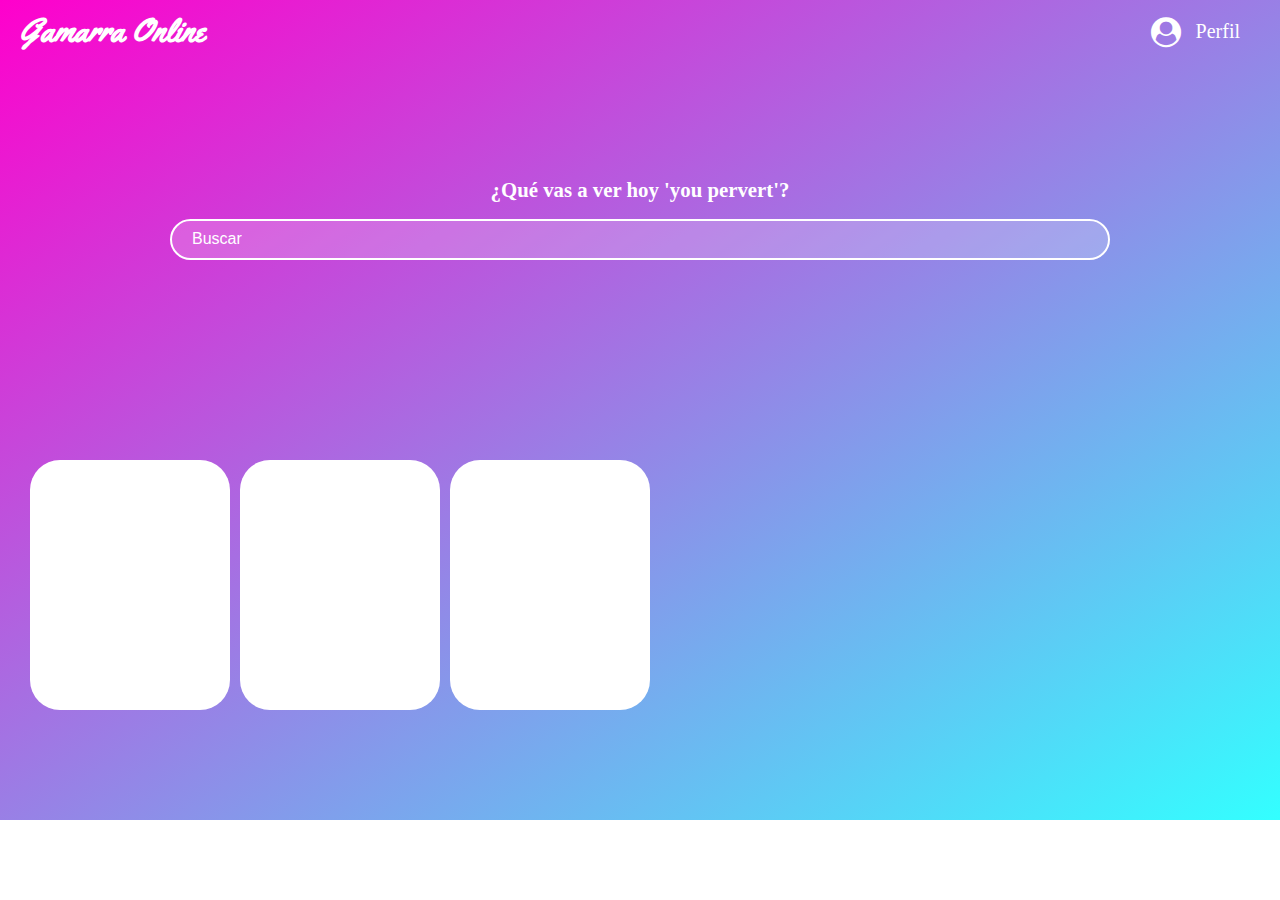
<file: index.html>
﻿<!DOCTYPE html>
<html>
<head>
	<title>Ingresar</title>
	<meta charset="utf-8">
	<meta name="viewport" content="width=device-width, initial-scale=1">
	<link rel="stylesheet" href="index.css">
	<link rel="icon" href="icono.ico" type="image/x-icon">
	<link rel="stylesheet" href="https://cdnjs.cloudflare.com/ajax/libs/font-awesome/4.7.0/css/font-awesome.min.css">
	<link href="https://fonts.googleapis.com/css2?family=Yellowtail&display=swap" rel="stylesheet">
</head>
<body>
	<header>
		<div><h1><a class="portada">Gamarra Online</a></h1></div>
		<div class="menu">
			<div class="perfil">
				<i class="fa fa-user-circle"></i>
				<p>Perfil</p>
			</div>
			<ul>
				<li><a href="#">Cuenta</a></li>
				<li><a href= "#"">Cerrar Sesion</a></li>
			</ul>
		</div>
    </header>
    <section class="main">
        <h2 class="main-title">¿Qué vas a ver hoy 'you pervert'?</h2>
        <input  class="main-input" type="text" placeholder="Buscar">
    </section>
    <section class="carousel">
        <div class="carousel-container">
           <div class="carousel-item">

           </div>
           <div class="carousel-item">

            </div>
            <div class="carousel-item">

             </div>
        </div>

    </section>
</body>
</html>
</file>
<file: index.css>
﻿body{
    width: 100vw;
    height: 100% ;
    margin: 0;
    background-image: linear-gradient(to right bottom,#FF00CC ,#33FFFF);
    background-repeat: no-repeat;

}
header{
    width: 100vw;
    height: 60px;
    color: white;
    display: flex;
    justify-content: space-between;  
}
header div{
    margin: 0px 20px;

}
header div h1{
    margin: 0;
    line-height: 60px;
}
.perfil{
    display: flex;
    justify-content: space-around;
    align-items: center;
}
.perfil p{
 padding-left: 15px;
 font-size: 20px;
}
.portada {
text-decoration: none;
color: white;
font-family: 'Yellowtail', cursive;
}
.perfil i{
    width: 30px;
    height: 30px;
    font-size: 30px;
    text-align: center;
    line-height: 30px;
   
}
.menu ul li a{
    color: white;
    text-decoration: none;
}
.menu ul li{
 margin: 10px 0px;
}
.menu ul{
    list-style: none;
    padding: 0;
    position: absolute;
    text-align: right;
    right: 20px;
    top: 50px;
    display: none;
    margin: 0;
}
.menu:hover ul, ul:hover{
    display: block;
}

.menu ul li:hover {
    text-decoration: underline;
}
.main{
    height: 300px;
    display: flex;
    flex-direction: column;
    justify-content: center;
    align-items: center;
}
.main-title{
    color: white;
    font-size: 1.3em;
}
.main-input{
    width: 70%;
    border: 2px solid white;
    border-radius: 25px;
    font-size: 16px;
    color:white;
    background-color: rgba(255, 255, 255, 0.2);
    height: 35px;
    padding: 1px 20px;
    outline: none;
}
::placeholder{
    color: white;
}
.carousel{
    width: 100vw;
    padding: 30px;
}
.carousel-container{
    display: flex;
    margin: 70px 0px;
    padding-bottom: 10px;
}
.carousel-item{
    width: 200px;
    height: 250px;
    border-radius: 30px;
    background-color: white;
    overflow: hidden;
    margin-right: 10px;
}
.carousel-item:hover {
    transform: translate3d(100px, 0, 0);

}
</file>
